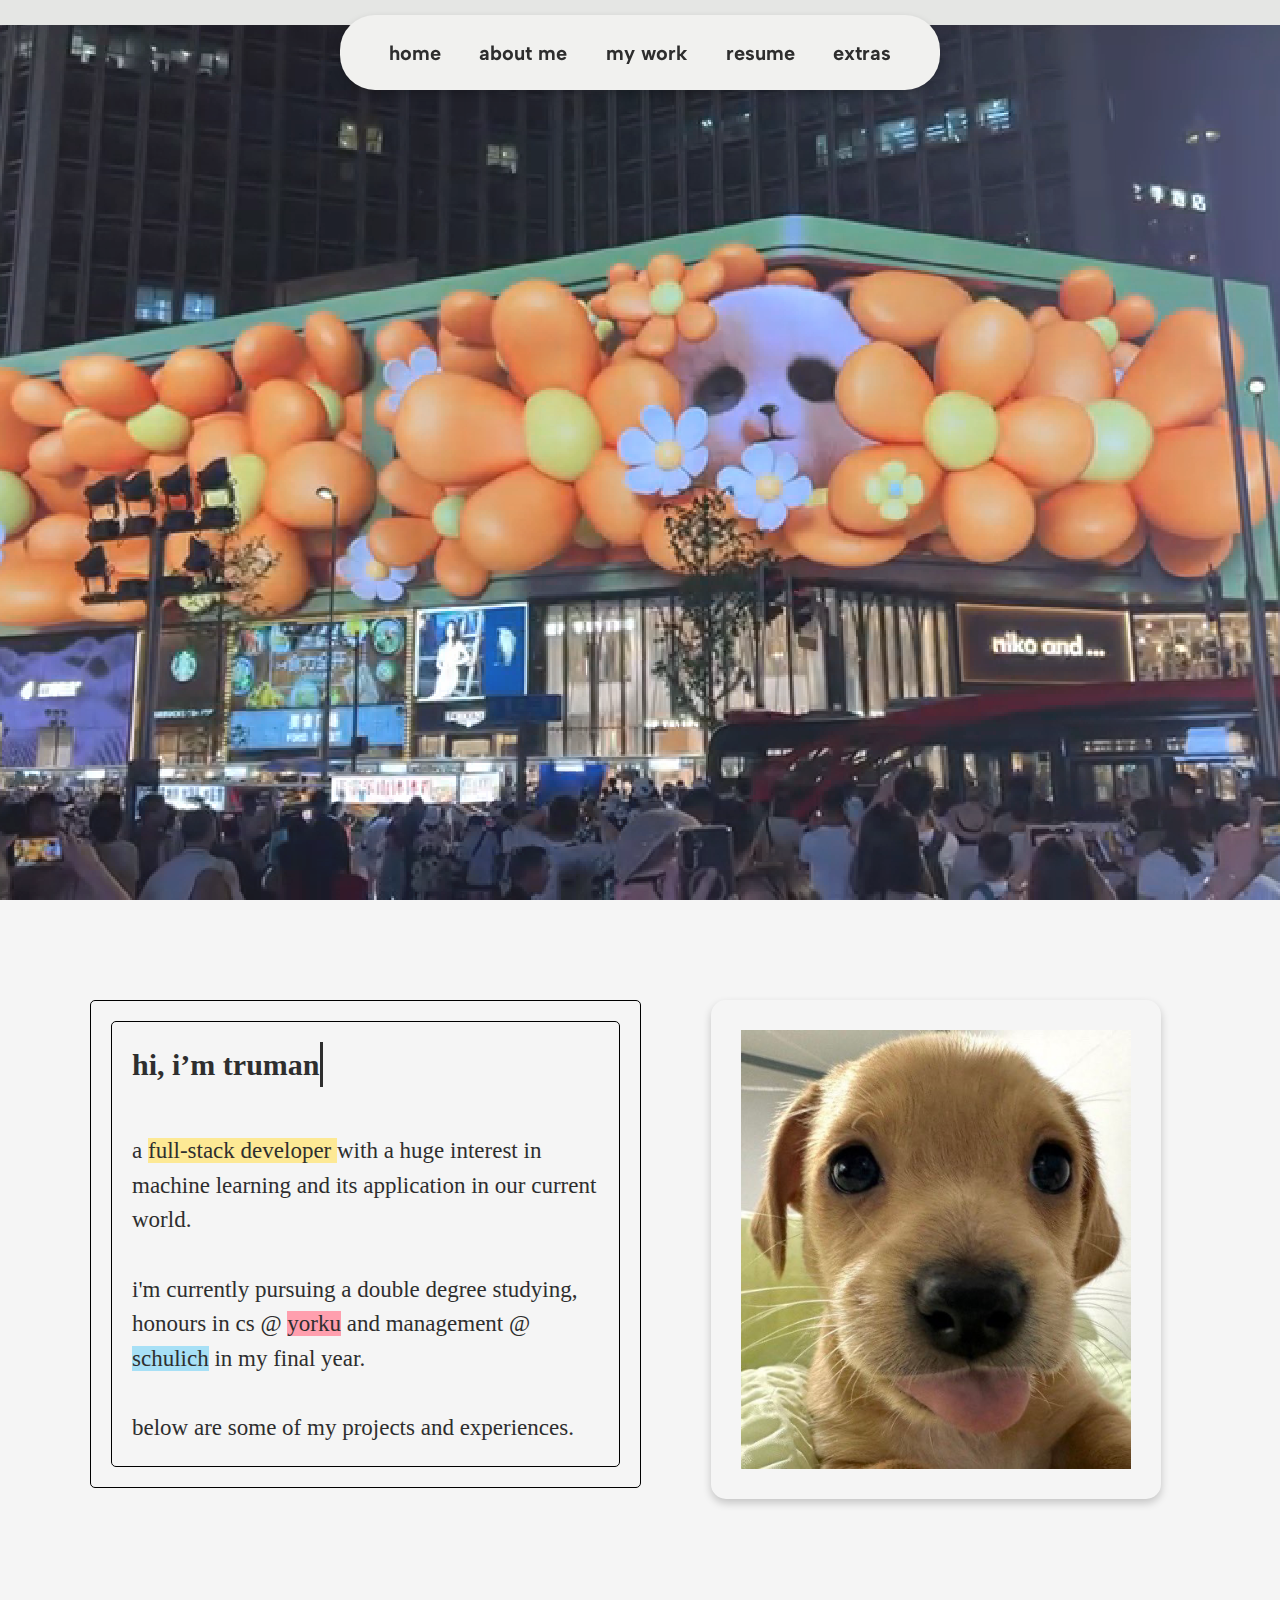
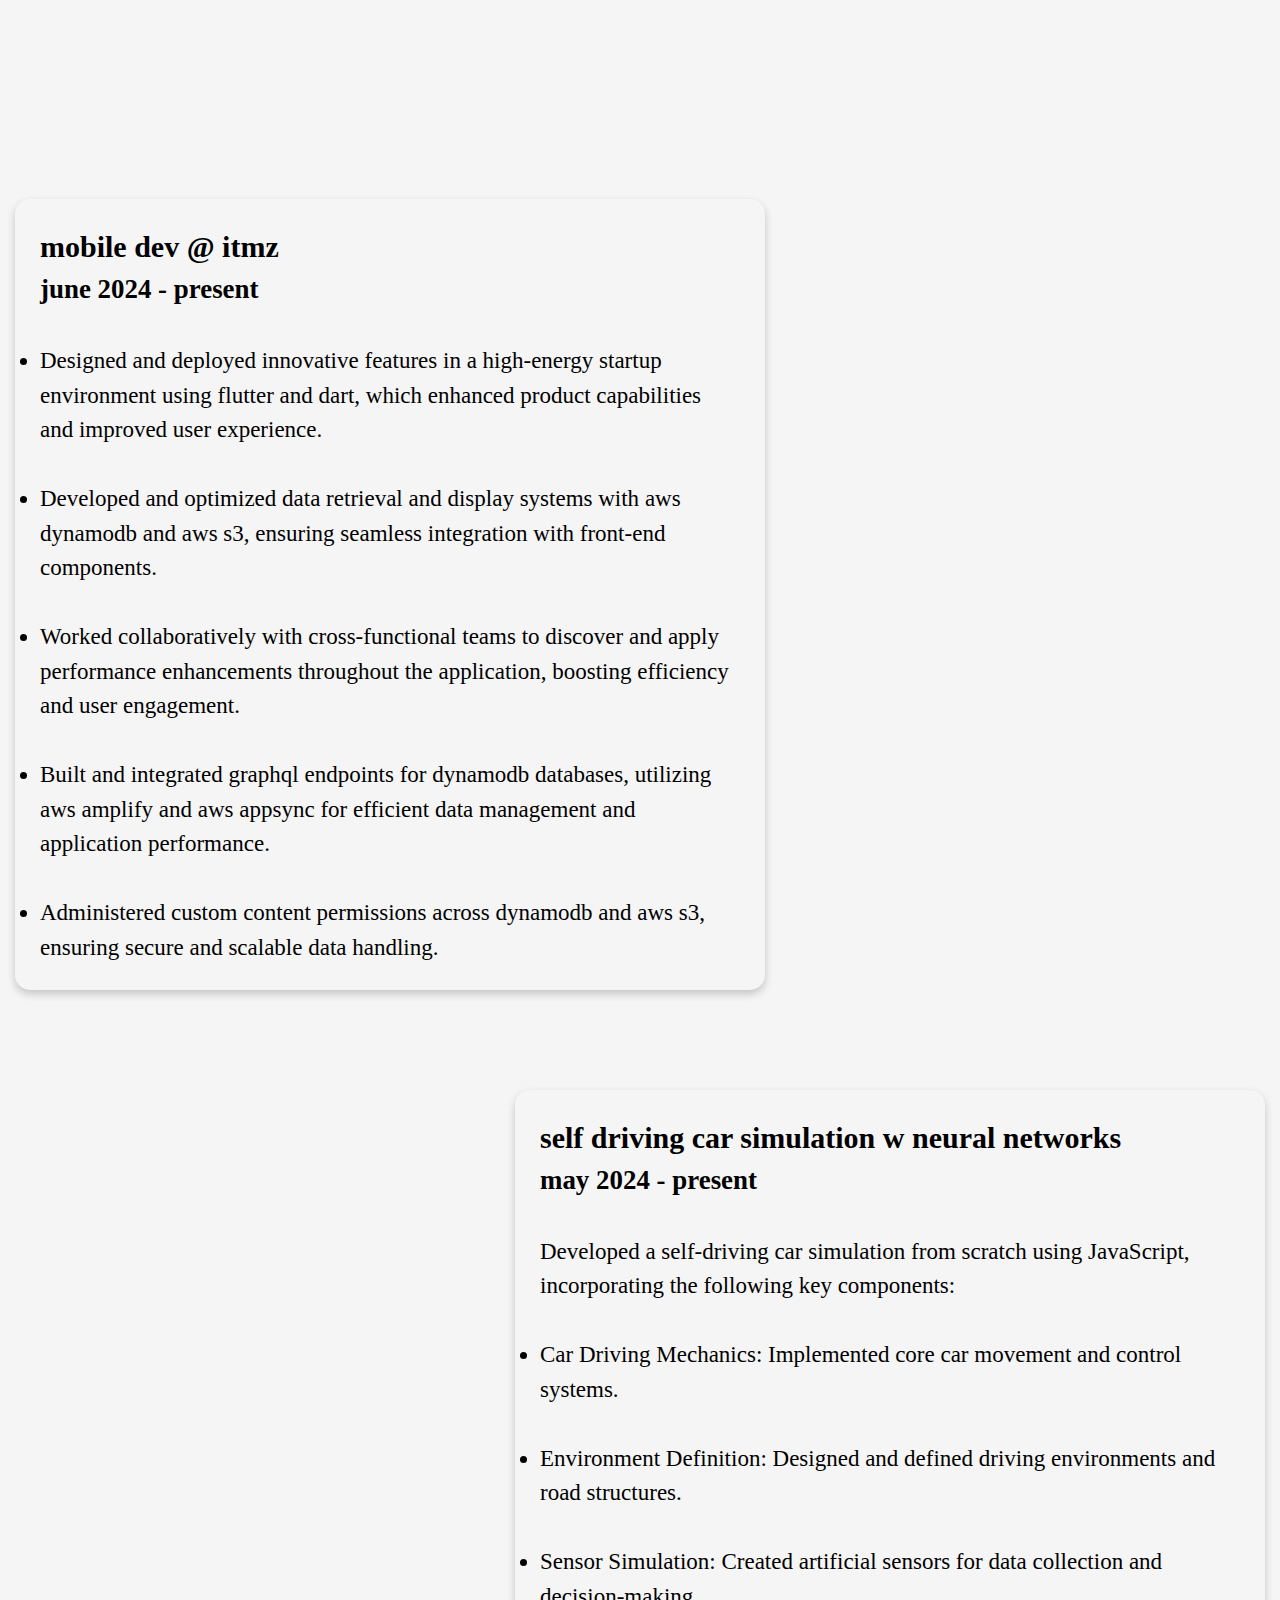
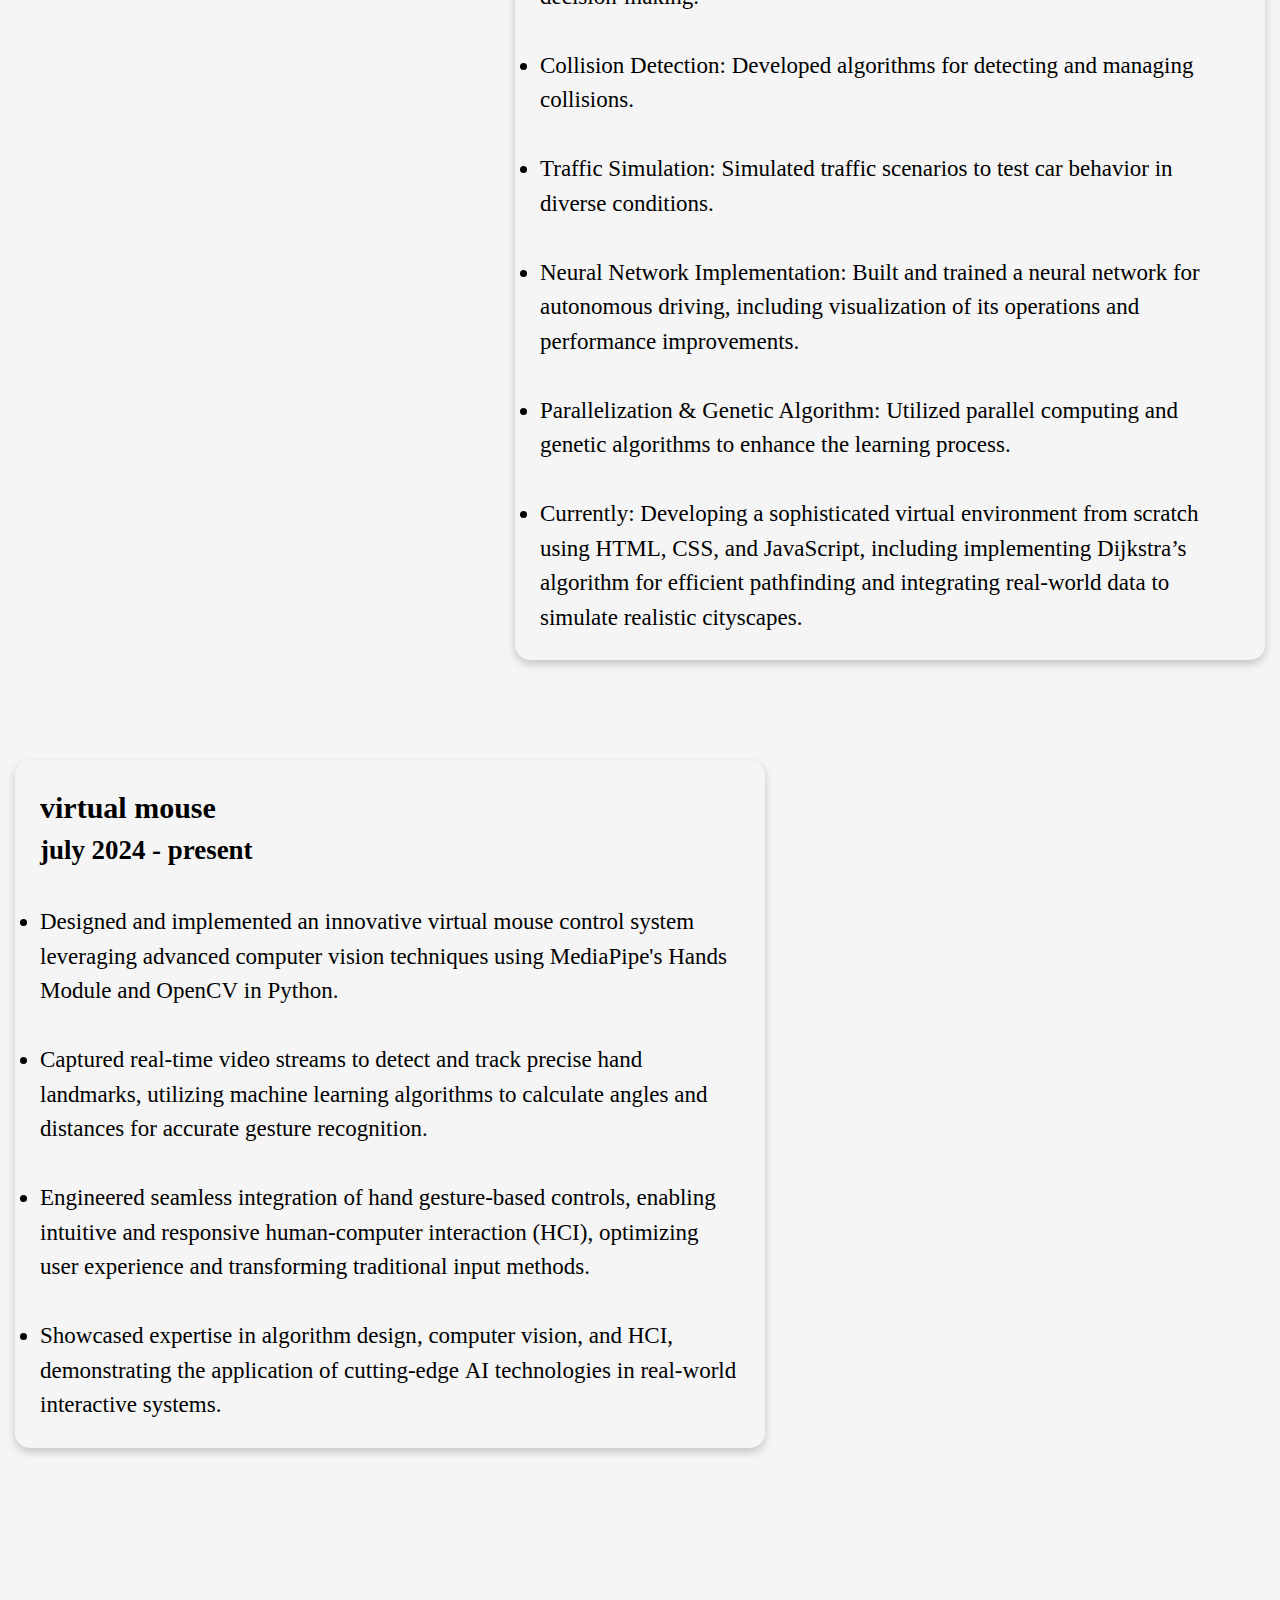
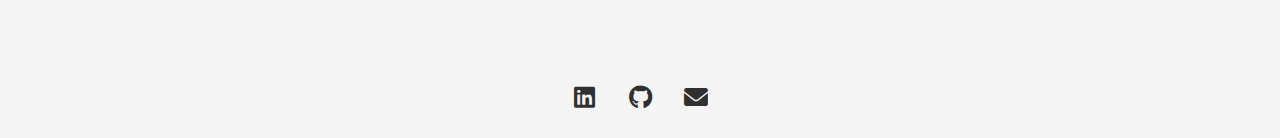
<file: index.html>
<!DOCTYPE html>
<html lang="en">
<head>
    <meta charset="UTF-8">
    <meta name="viewport" content="width=device-width, initial-scale=1.0">
    <title>tman website</title>
    <link rel="stylesheet" href="style.css">
</head>
<link rel="icon" type="image/png" href="assets/headshot2.jpg">
<link rel="stylesheet" href="https://cdnjs.cloudflare.com/ajax/libs/font-awesome/6.0.0-beta3/css/all.min.css">



<body>
    <header>
        <nav id="header">
            <a href="#" id="home-link">home</a>
            <a href="#about-me">about me</a>
            <a href="#seperator-text">my work</a>
            <a href="#">resume</a>
            <a href="extras.html">extras</a>
        </nav>
        <div id="progress-container">
            <div id="progress-bar"></div>
        </div>
    </header>
   
    <main>
        <section class="landing-page">
            <div id="hello">
                <h1 id="greeting-text"></h1>
            </div>
            <video class="landing-video" autoplay muted loop>
                <source src="assets/video1.mp4" type="video/mp4">
                Your browser does not support the video tag.
            </video>  
        </section>




    <section id="about-me">
        <div class="about-me-text">
            <div class="about-me-text">
                <p class="name">
                    <span id="typewriter-text" class="typewriter">hi, i’m truman</span>
                </p>                
                <p class="intro"> a <span class ="dev">full-stack developer </span> with a huge interest in machine learning and its application in our current world.</p>
                <p class="transition">i'm currently pursuing a double degree studying, honours in cs @ <span class="school">yorku</span> and management @ <span class="school2">schulich</span> in my final year.</p>
                <p class="highlights">below are some of my projects and experiences.</p>
            </div>
        </div>
        <div class="about-me-image">
            <img src="assets/headshot2.JPG" alt="About Me Image">
        </div>
    </section>


    <section class="seperator">
        <div class="line"></div>
        <h1 id="seperator-text">my projects and experiences</h1>
    </section>
   
    <section class = "project">


        <div class = "project-one">
            <h1 id = "internship-title"> mobile dev @ itmz</h1>
            <h3 id = "internship-date"> june 2024 - present</h3>
            <p id="internship-about"> 
                <br>
                <ul>
                    <li>Designed and deployed innovative features in a high-energy startup environment using <b>flutter</b> and <b>dart</b>, which enhanced product capabilities and improved user experience.</li>
                    <br>
                    <li>Developed and optimized data retrieval and display systems with <b>aws dynamodb</b> and <b>aws s3</b>, ensuring seamless integration with front-end components.</li>
                    <br>
                    <li>Worked collaboratively with cross-functional teams to discover and apply performance enhancements throughout the application, boosting efficiency and user engagement.</li>
                    <br>
                    <li>Built and integrated <b>graphql endpoints</b> for <b>dynamodb</b> databases, utilizing <b>aws amplify</b> and <b>aws appsync</b> for efficient data management and application performance.</li>
                    <br>
                    <li>Administered custom content permissions across <b>dynamodb</b> and <b>aws s3</b>, ensuring secure and scalable data handling.</li>
                </ul>
            </p>            
        </div>



        <div class = "project-two">
            <h1 id="car-title">self driving car simulation w neural networks</h1>
            <h3 id = "car-date">may 2024 - present</h3>
                <p id="car-about">
                    <br>
                    Developed a self-driving car simulation from scratch using JavaScript, incorporating the following key components:
                    <br>
                    <br>


                    <ul>
                        <li><strong>Car Driving Mechanics:</strong> Implemented core car movement and control systems.</li>
                        <br>

                        <li><strong>Environment Definition:</strong> Designed and defined driving environments and road structures.</li>
                        <br>

                        <li><strong>Sensor Simulation:</strong> Created artificial sensors for data collection and decision-making.</li>
                        <br>

                        <li><strong>Collision Detection:</strong> Developed algorithms for detecting and managing collisions.</li>
                        <br>

                        <li><strong>Traffic Simulation:</strong> Simulated traffic scenarios to test car behavior in diverse conditions.</li>
                        <br>

                        <li><strong>Neural Network Implementation:</strong> Built and trained a neural network for autonomous driving, including visualization of its operations and performance improvements.</li>
                        <br>

                        <li><strong>Parallelization & Genetic Algorithm:</strong> Utilized parallel computing and genetic algorithms to enhance the learning process.</li>
                        <br>
  
                        <li><strong>Currently:</strong> Developing a sophisticated virtual environment from scratch using HTML, CSS, and JavaScript, including implementing Dijkstra’s algorithm for efficient pathfinding and integrating real-world data to simulate realistic cityscapes.</li>
                    </ul>
                </p>
                
        </div>




        <div class = "project-three">
            <h1 id = "mouse-title">virtual mouse</h1>
            <h3 id = "mouse-date">july 2024 - present</h3>
            <ul id="mouse-about">
                <br>
                <li><b>Designed and implemented</b> an innovative virtual mouse control system leveraging advanced <b>computer vision</b> techniques using <b>MediaPipe's Hands Module</b> and <b>OpenCV</b> in <b>Python</b>.</li>
                <br>
                <li><b>Captured real-time video streams</b> to detect and track precise hand landmarks, utilizing <b>machine learning algorithms</b> to calculate angles and distances for accurate gesture recognition.</li>
                <br>
                <li><b>Engineered seamless integration</b> of hand gesture-based controls, enabling intuitive and responsive <b>human-computer interaction (HCI)</b>, optimizing <b>user experience</b> and transforming traditional input methods.</li>
                <br>
                <li><b>Showcased expertise</b> in <b>algorithm design</b>, <b>computer vision</b>, and <b>HCI</b>, demonstrating the application of cutting-edge <b>AI technologies</b> in real-world interactive systems.</li>
            </ul>
            
        </div>
   
        </section>



    </main>








    <footer>
        <div class="footer-content">
            <div class="social-icons">
                <a href="https://www.linkedin.com/in/cu-trumanchan" target="_blank">
                    <i class="fab fa-linkedin"></i>
                </a>
                <a href="https://github.com/tmanzhe" target="_blank">
                    <i class="fab fa-github"></i>
                </a>
                <a href="mailto:trumanzhe@gmail.com">
                    <i class="fas fa-envelope"></i>
                </a>
            </div>
        </div>
    </footer>
    




    <script src="script.js"></script>
</body>
</html>
</file>
<file: style.css>
@import url('https://fonts.googleapis.com/css2?family=Albert+Sans:wght@400;700&display=swap');


* {
    margin: 0;
    padding: 0;
    box-sizing: border-box;
}


body {
    font-family: 'Albert Sans', sans-serif;
    background-color: #F5F5F5;
    position: relative;
}


#progress-container {
    position: fixed;
    top: 0;
    left: 0;
    width: 100%; 
    height: 25px; 
    background-color: #e5e6e4; 
    z-index: 999; 
}


#progress-bar {
    width: 0%;
    height: 100%;
    background-color: #B3C8CF;
    transition: width 0.25s ease-out; 
}




#header {
    background-color:#F1F1EF;
    opacity: 0.97.5;
    box-shadow: 0 4px 8px rgba(0, 0, 0, 0.2); 

    margin: 15px auto;
    padding: 10px;
    max-width: 600px;
    width: 90%;
    height: 75px;
    border-radius: 35px;

    display: flex;
    justify-content: space-evenly;
    align-items: center;

    position: fixed;
    top: 0;
    left: 50%; 
    transform: translateX(-50%); 
    transition: top 0.5s ease-in-out;
    z-index: 1000;
   
}

#header a {
    text-decoration: none;
    font-weight: bold;
    font-size: 20px;
    color: #2E2E2E;
}

.grey-box {
    background-color: #e5e6e4;
    opacity: 0.9;
    width: 100%;
    height: 25px;
    position: fixed;
    top: 0;
    left: 0;
    z-index: 999; 
}


#hello {
    display: flex;
    justify-content: center;
    align-items: center;
    z-index: 900; /* Corrected z-index */
    font-size: 35px;
    height: 100vh; 
    color: #FFFF;
    position: relative; /* Added to ensure stacking context */
}

#hello h1 {
    font-size: 50px; 
    animation: dropIn 0s ease-out forwards;
    opacity: 0; /* Initial state for fade-in */
}

@keyframes dropIn {
    0% {
        transform: translateY(-50px);
        opacity: 0;
    }
    100% {
        transform: translateY(0);
        opacity: 1;
    }
}

@keyframes fadeIn {
    to {
        opacity: 1;
    }
}

@keyframes fadeOut {
    to {
        opacity: 0;
    }
}

@keyframes grow {
    0% {
        font-size: 35px;
    }
    100% {
        font-size: 70px; 
    }
}

.fade-in {
    animation: fadeIn 0.75s forwards;
}

.fade-out {
    animation: fadeOut 0.75s forwards;
}

.grow {
    animation: grow 1s ease-in forwards;
}


.landing-page {
    position: relative;
    width: 100%;
    height: 100vh; 
    overflow: hidden; 
    margin-bottom: 100px;
    opacity: 0.9;
    z-index: 2;

}


.landing-video {
    position: absolute;
    top: 0;
    left: 0;
    width: 100%;
    height: 100%;
    object-fit: cover; 
    z-index: 2;

}

#about-me {
    display: flex; 
    flex-direction: row; 
    align-items: flex-start; 
    margin: 23px auto; 
    max-width: 1100px; 
    gap: 40px; 
    margin-bottom: 100px;


}


#about-me .about-me-text {
    flex: 1; 
    font-family: 'Times New Roman', Times, serif;
    font-size: 23px;
    color: #2E2E2E;
    border: 1px solid #000000; 
    padding: 20px; 
    border-radius: 5px; 
    max-width: 700px;
    line-height: 1.5;
}


#about-me .about-me-text .name {
    font-size: 30px;
    font-weight: bold;
    margin-bottom: 35px; 
}
#about-me .about-me-text .intro {
    margin-bottom: 35px; 
}


#about-me .about-me-text .transition {
    margin-bottom: 35px; 
}

@keyframes type {
    from { width: 0; }
    to { width: 150px; } 
}

@keyframes blink-caret {
    from, to { border-color: transparent; }
    50% { border-color: #2E2E2E; }
}

.typewriter {
    display: inline-block;
    white-space: nowrap;
    overflow: hidden;
    border-right: 3px solid #2E2E2E; 
    animation: type 0.8s steps(40, end), blink-caret 0.75s step-end infinite;
}



#about-me .about-me-image {
    flex: 1; 
    display: flex;
    justify-content: center;
}

#about-me .about-me-image img {
    max-width: 100%; 
    height: auto; 
    width: 100%; 
    max-width: 450px; 
    box-shadow: 0 4px 8px rgba(0, 0, 0, 0.2); 
    padding: 30px; 
    border-radius: 15px;
}

.seperator {
    position: relative;
    height: 100px; 
}

#seperator-text {
    opacity: 0; 
    position: absolute; 
    top: 50%; 
    left: 50%; 
    transform: translate(-50%, -50%); 
    z-index: 1; 
    transition: opacity 1s ease-in-out; 
    border-radius: 25px;
    font-size: 45px;
    font-style: italic;
    font-family: 'Times New Roman', Times, serif;
}

.fade-in {
    opacity: 1; 
    transition: opacity 1s ease-in-out; 
}

.fade-out {
    opacity: 0; 
    transition: opacity 1s ease-in-out; 
}

@keyframes dropIn {
    0% {
        transform: translateY(-50px);
        opacity: 0;
    }
    100% {
        transform: translateY(0);
        opacity: 1;
    }
}


.project {
    max-width: 1250px;
    display: flex;
    flex-direction: column;
    margin: 0 auto;
    font-family: 'Times New Roman', Times, serif;
    font-weight: lighter;
    line-height: 1.5;
    font-size: 23px;
    margin-top: 100px;


}

.project-one{
    margin-bottom: 100px;
    max-width: 750px;
    box-shadow: 0 4px 8px rgba(0, 0, 0, 0.2); 
    border-radius: 15px;
    padding: 25px;
}


.project-two{
    margin-bottom: 100px;
    margin-left: 500px;
    max-width: 750px;
    box-shadow: 0 4px 8px rgba(0, 0, 0, 0.2);
    padding: 25px;
    border-radius: 15px;
}


.project-three{
    margin-bottom: 100px;
    max-width: 750px;
    box-shadow: 0 4px 8px rgba(0, 0, 0, 0.2); 
    padding: 25px;
    border-radius: 15px;
}


.extras {
    display: flex;
    flex-wrap: wrap;
    gap: 20px; 
    justify-content: center; 
    margin-top: 150px;
    max-width: 1800px; 
    margin: 0 auto; 
    margin-top: 150px;
}

.image-container {
    position: relative;
    flex: 1 1 calc(25% - 20px); 
    box-sizing: border-box;
    border: 5px solid #fff; 
    box-shadow: 0 4px 8px rgba(0, 0, 0, 0.2); 
    border-radius: 10px; 
    padding: 10px; 
    overflow: hidden; 
}

.image-container img {
    width: 100%; 
    height: auto;
    display: block;
    border-radius: 5px; 
}

.overlay {
    position: absolute;
    top: 0;
    left: 0;
    width: 100%;
    height: 100%;
    background: rgba(0, 0, 0, 0.5); 
    opacity: 0;
    color: white;
    display: flex;
    align-items: center;
    justify-content: center;
    transition: opacity 0.3s ease;
    text-align: center;
}

.overlay .description {
    padding: 20px;
    font-size: 1.2em;
}

.image-container:hover img {
    opacity: 0.6; 
}

.image-container:hover .overlay {
    opacity: 1; 
}


footer {
    margin-top: 100px;
    padding: 30px 0 20px;
    font-size: 15px;
    line-height: 10px;
    opacity: 0.8;
}
  
.social-icons {
    text-align: center;
}
  
footer .social-icons a {
    display: inline-block; 
    width: 40px;
    height: 40px;
    line-height: 40px; 
    margin: 0 6px;
    border-radius: 50%; 
    text-decoration: none; 
    color: inherit;
    font-size: 24px;
}
  
  footer .social-icons a:hover {
    background-color: #ddd;
    color: #000;
  }
  

.highlight {
    color: black;
    font-weight: bold;
    padding: 0 10px;
    border-radius: 10px; 
}
.dev{
    background-color:   #fde995;
}


.school {
    background-color:#ff9fae; 
}


.school2 {
    background-color:   #a7e0f6;
}

#internship-title{
    max-width: 270px;
    border-radius: 10px;
    font-size: 30px;
}


#car-title{
    max-width: 610px;
    border-radius: 10px;
    font-size: 30px;
}


#mouse-title{
    max-width: 200px;
    border-radius: 10px;
    font-size: 30px;
}


@keyframes dropIn {
    0% {
        transform: translateY(-50px);
        opacity: 0;
    }
    100% {
        transform: translateY(0);
        opacity: 1;
    }
}

@keyframes fadeIn {
    to {
        opacity: 1;
    }
}


@keyframes fadeOut {
    to {
        opacity: 0;
    }
}

@keyframes grow {
    0% {
        font-size: 35px;
    }
    100% {
        font-size: 70px; 
    }
}

html {
    scroll-behavior: smooth;
}
</file>
